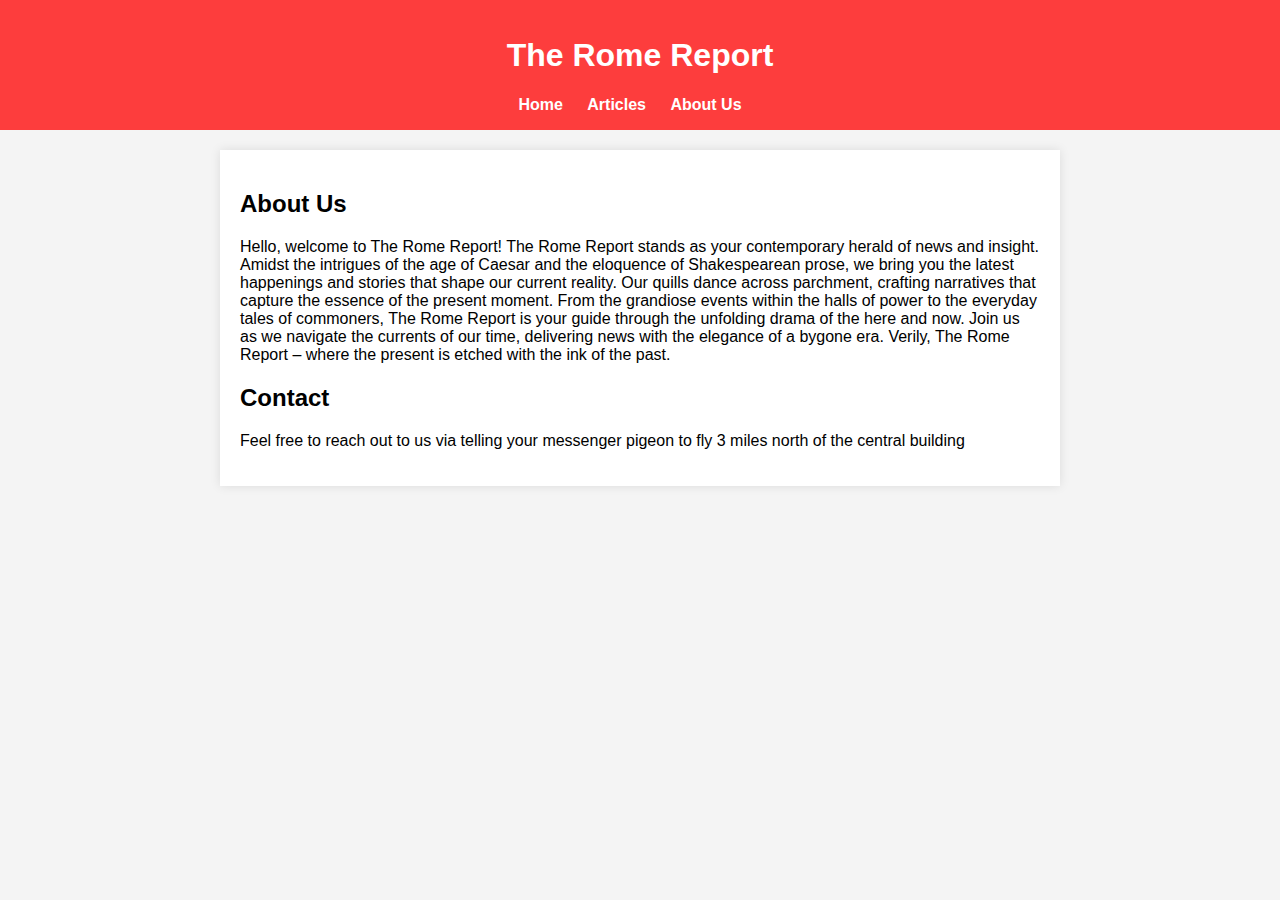
<file: aboutus.html>
<!DOCTYPE html>
<html lang="en">
<head>
  <meta charset="UTF-8">
  <meta name="viewport" content="width=device-width, initial-scale=1.0">
  <link rel="stylesheet" href="styles.css">
  <title>The Rome Report</title>
</head>
<body oncopy="return false" oncut="return false" onpaste="return false">

  <header>
    <h1>The Rome Report</h1>
    <nav>
      <ul>
        <li><a href="#home"onclick="navigateToPage('index.html')">Home</a></li>
        <li><a href="#articles"onclick="navigateToPage('articles.html')">Articles</a></li>
        <li><a href="#aboutus"onclick="navigateToPage('aboutus.html')">About Us</a></li>
      </ul>
    </nav>
  </header>

  <main>
    <section id="paragraph">
      <h2>About Us</h2>
      <p>
        Hello, welcome to The Rome Report! The Rome Report stands as your contemporary herald of news and insight. Amidst the intrigues of the age of Caesar and the eloquence of Shakespearean prose, we bring you the latest happenings and stories that shape our current reality. Our quills dance across parchment, crafting narratives that capture the essence of the present moment. From the grandiose events within the halls of power to the everyday tales of commoners, The Rome Report is your guide through the unfolding drama of the here and now. Join us as we navigate the currents of our time, delivering news with the elegance of a bygone era. Verily, The Rome Report – where the present is etched with the ink of the past.
      </p>
    </section>

    <section id="contact">
      <h2>Contact</h2>
      <p>
        Feel free to reach out to us via telling your messenger pigeon to fly 3 miles north of the central building
      </p>
    </section>
  </main>
  <div id="popupOverlay1">
    <div id="popupContent1">
      <img src="ad1.png" alt="ad" width="300" height="300">
      <p>Retro Roman Refined - Where Ancient Meets Trendy</p>
      <p id="closeBtn" onclick="closePopup(1)">Close</p>
    </div>
  </div>
  <div id="popupOverlay2">
    <div id="popupContent2">
      <img src="ad2.png" alt="ad"width="300" height="300">
      <p>Timeless Elegance, Artisan Craft - Echoes of Rome</p>
      <p id="closeBtn" onclick="closePopup(2)">Close</p>
    </div>
  <!-- </div>
    <div id="popupOverlay3">
      <div id="popupContent3">
        <p>3</p>
        <p id="closeBtn" onclick="closePopup(3)">Close</p>
      </div>
    </div> -->

  <footer>
    <p>&copy; 44 B.C. The Roman Report. All rights reserved.</p>
  </footer>

  <script>
    setInterval(openPopup, 60000);

  function openPopup() {
    var randomNum = Math.floor(Math.random() * 2) + 1;
    console.log(randomNum)
    if (randomNum === 1) {
        document.getElementById('popupOverlay1').style.display = 'flex';
  }
  if (randomNum === 2) {
        document.getElementById('popupOverlay2').style.display = 'flex';
  }
  if (randomNum === 3) {
        document.getElementById('popupOverlay3').style.display = 'flex';
  }
}

  function closePopup(num) {
    document.getElementById('popupOverlay'+num).style.display = 'none';
  }

  function navigateToPage(page) {
    window.location.href = page;
}
  </script>


</body>
</html>
</file>
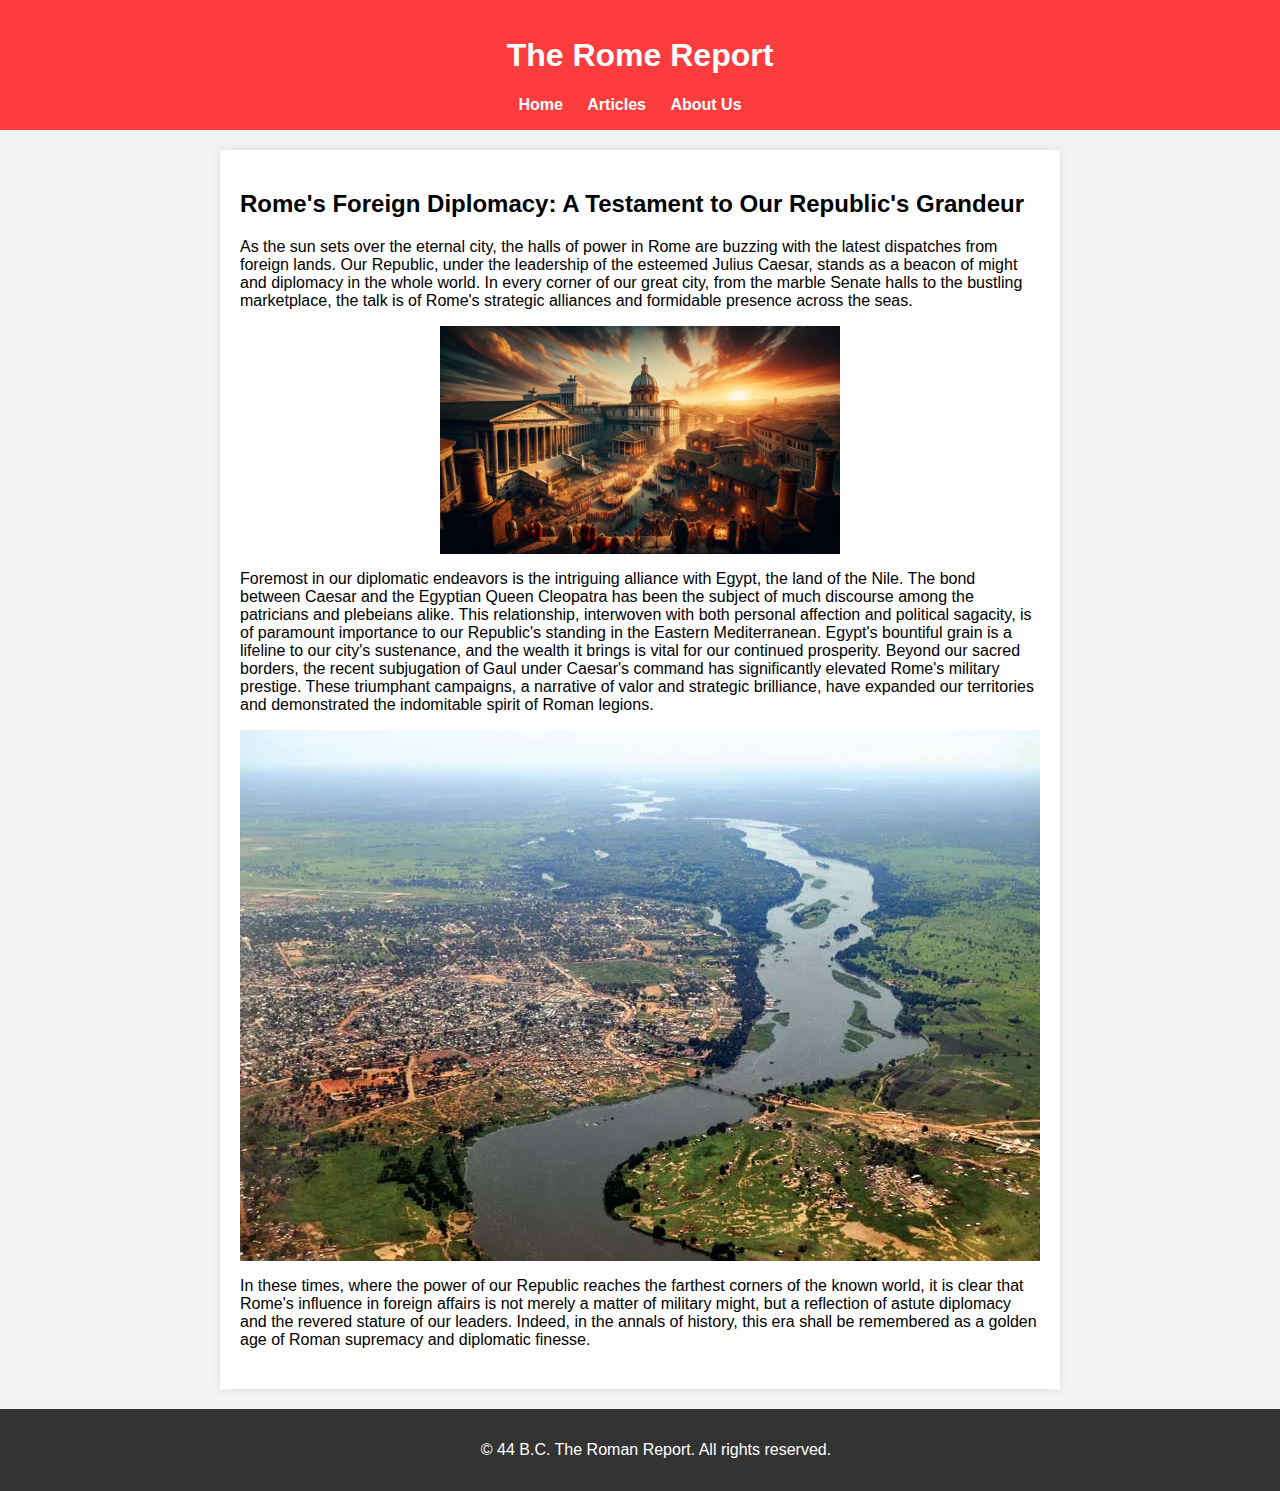
<file: extraarticle1.html>
<!DOCTYPE html>
<html lang="en">
<head>
  <meta charset="UTF-8">
  <meta name="viewport" content="width=device-width, initial-scale=1.0">
  <link rel="stylesheet" href="styles.css">
  <title>The Rome Report</title>
</head>
<body oncopy="return false" oncut="return false" onpaste="return false">

  <header>
    <h1>The Rome Report</h1>
    <nav>
      <ul>
        <li><a href="#home"onclick="navigateToPage('index.html')">Home</a></li>
        <li><a href="#articles"onclick="navigateToPage('articles.html')">Articles</a></li>
        <li><a href="#aboutus"onclick="navigateToPage('aboutus.html')">About Us</a></li>
      </ul>
    </nav>
  </header>

  <main>
    <section id="featured">
      <article>
        <h2> Rome's Foreign Diplomacy: A Testament to Our Republic's Grandeur</h2>
        <p>As the sun sets over the eternal city, the halls of power in Rome are buzzing with the latest dispatches from foreign lands. Our Republic, under the leadership of the esteemed Julius Caesar, stands as a beacon of might and diplomacy in the whole world. In every corner of our great city, from the marble Senate halls to the bustling marketplace, the talk is of Rome's strategic alliances and formidable presence across the seas. 
        </p>
        <img src="sunset.png" alt="ad" height="50%" width="50%">
        <p>Foremost in our diplomatic endeavors is the intriguing alliance with Egypt, the land of the Nile. The bond between Caesar and the Egyptian Queen Cleopatra has been the subject of much discourse among the patricians and plebeians alike. This relationship, interwoven with both personal affection and political sagacity, is of paramount importance to our Republic's standing in the Eastern Mediterranean. Egypt's bountiful grain is a lifeline to our city's sustenance, and the wealth it brings is vital for our continued prosperity. Beyond our sacred borders, the recent subjugation of Gaul under Caesar's command has significantly elevated Rome's military prestige. These triumphant campaigns, a narrative of valor and strategic brilliance, have expanded our territories and demonstrated the indomitable spirit of Roman legions.</p>
        <img src="nile.webp" alt="ad">
        <p>In these times, where the power of our Republic reaches the farthest corners of the known world, it is clear that Rome's influence in foreign affairs is not merely a matter of military might, but a reflection of astute diplomacy and the revered stature of our leaders. Indeed, in the annals of history, this era shall be remembered as a golden age of Roman supremacy and diplomatic finesse.

        </p>
      </article>

    
  </main>
  <div id="popupOverlay1">
    <div id="popupContent1">
      <img src="ad1.png" alt="ad" width="300" height="300">
      <p>Retro Roman Refined - Where Ancient Meets Trendy</p>
      <p id="closeBtn" onclick="closePopup(1)">Close</p>
    </div>
  </div>
  <div id="popupOverlay2">
    <div id="popupContent2">
      <img src="ad2.png" alt="ad"width="300" height="300">
      <p>Timeless Elegance, Artisan Craft - Echoes of Rome</p>
      <p id="closeBtn" onclick="closePopup(2)">Close</p>
    </div>
  </div>
    <!-- <div id="popupOverlay3">
      <div id="popupContent3">
        <p>3</p>
        <p id="closeBtn" onclick="closePopup(3)">Close</p>
      </div>
    </div> -->

  <footer>
    <p>&copy; 44 B.C. The Roman Report. All rights reserved.</p>
  </footer>

  <script>
    setInterval(openPopup, 60000);

  function openPopup() {
    var randomNum = Math.floor(Math.random() * 2) + 1;
    console.log(randomNum)
    if (randomNum === 1) {
        document.getElementById('popupOverlay1').style.display = 'flex';
  }
  if (randomNum === 2) {
        document.getElementById('popupOverlay2').style.display = 'flex';
  }
  // if (randomNum === 3) {
  //       document.getElementById('popupOverlay3').style.display = 'flex';
  // }
}

  function closePopup(num) {
    document.getElementById('popupOverlay'+num).style.display = 'none';
  }

  function navigateToPage(page) {
    window.location.href = page;
}
  </script>


</body>
</html>
</file>
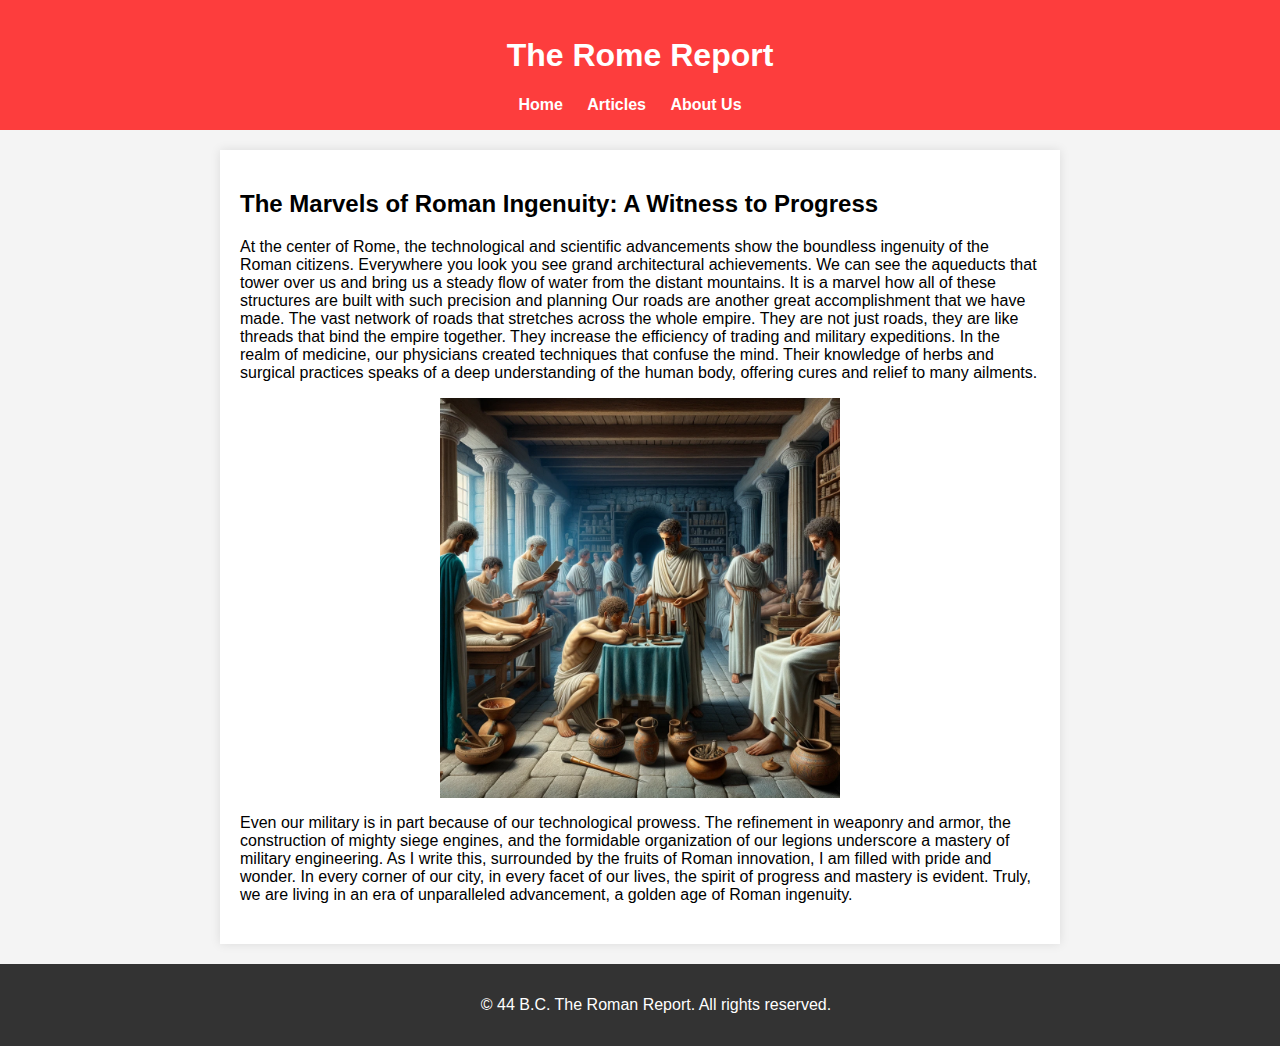
<file: extraarticle2.html>
<!DOCTYPE html>
<html lang="en">
<head>
  <meta charset="UTF-8">
  <meta name="viewport" content="width=device-width, initial-scale=1.0">
  <link rel="stylesheet" href="styles.css">
  <title>The Rome Report</title>
</head>
<body oncopy="return false" oncut="return false" onpaste="return false">

  <header>
    <h1>The Rome Report</h1>
    <nav>
      <ul>
        <li><a href="#home"onclick="navigateToPage('index.html')">Home</a></li>
        <li><a href="#articles"onclick="navigateToPage('articles.html')">Articles</a></li>
        <li><a href="#aboutus"onclick="navigateToPage('aboutus.html')">About Us</a></li>
      </ul>
    </nav>
  </header>

  <main>
    <section id="featured">
      <article>
        <h2>The Marvels of Roman Ingenuity: A Witness to Progress</h2>
        <p>At the center of Rome, the technological and scientific advancements show the boundless ingenuity of the Roman citizens. Everywhere you look you see grand architectural achievements. We can see the aqueducts that tower over us and bring us a steady flow of water from the distant mountains. It is a marvel how all of these structures are built with such precision and planning 

          Our roads are another great accomplishment that we have made. The vast network of roads that stretches across the whole empire. They are not just roads, they are like threads that bind the empire together. They increase the efficiency of trading and military expeditions. 
          
                   
                    In the realm of medicine, our physicians created techniques that confuse the mind. Their knowledge of herbs and surgical practices speaks of a deep understanding of the human body, offering cures and relief to many ailments.</p>
          <img src="medical.webp" alt="C&C" width="50%" height="40%">
        <p>Even our military is in part because of our technological prowess. The refinement in weaponry and armor, the construction of mighty siege engines, and the formidable organization of our legions underscore a mastery of military engineering.

          As I write this, surrounded by the fruits of Roman innovation, I am filled with pride and wonder. In every corner of our city, in every facet of our lives, the spirit of progress and mastery is evident. Truly, we are living in an era of unparalleled advancement, a golden age of Roman ingenuity.</p>  
        </article>
    
  </main>
  <div id="popupOverlay1">
    <div id="popupContent1">
      <img src="ad1.png" alt="ad" width="300" height="300">
      <p>Retro Roman Refined - Where Ancient Meets Trendy</p>
      <p id="closeBtn" onclick="closePopup(1)">Close</p>
    </div>
  </div>
  <div id="popupOverlay2">
    <div id="popupContent2">
      <img src="ad2.png" alt="ad"width="300" height="300">
      <p>Timeless Elegance, Artisan Craft - Echoes of Rome</p>
      <p id="closeBtn" onclick="closePopup(2)">Close</p>
    </div>
  </div>
    <!-- <div id="popupOverlay3">
      <div id="popupContent3">
        <p>3</p>
        <p id="closeBtn" onclick="closePopup(3)">Close</p>
      </div>
    </div> -->

  <footer>
    <p>&copy; 44 B.C. The Roman Report. All rights reserved.</p>
  </footer>

  <script>
    setInterval(openPopup, 60000);

  function openPopup() {
    var randomNum = Math.floor(Math.random() * 2) + 1;
    console.log(randomNum)
    if (randomNum === 1) {
        document.getElementById('popupOverlay1').style.display = 'flex';
  }
  if (randomNum === 2) {
        document.getElementById('popupOverlay2').style.display = 'flex';
  }
  // if (randomNum === 3) {
  //       document.getElementById('popupOverlay3').style.display = 'flex';
  // }
}

  function closePopup(num) {
    document.getElementById('popupOverlay'+num).style.display = 'none';
  }

  function navigateToPage(page) {
    window.location.href = page;
}
  </script>


</body>
</html>
</file>
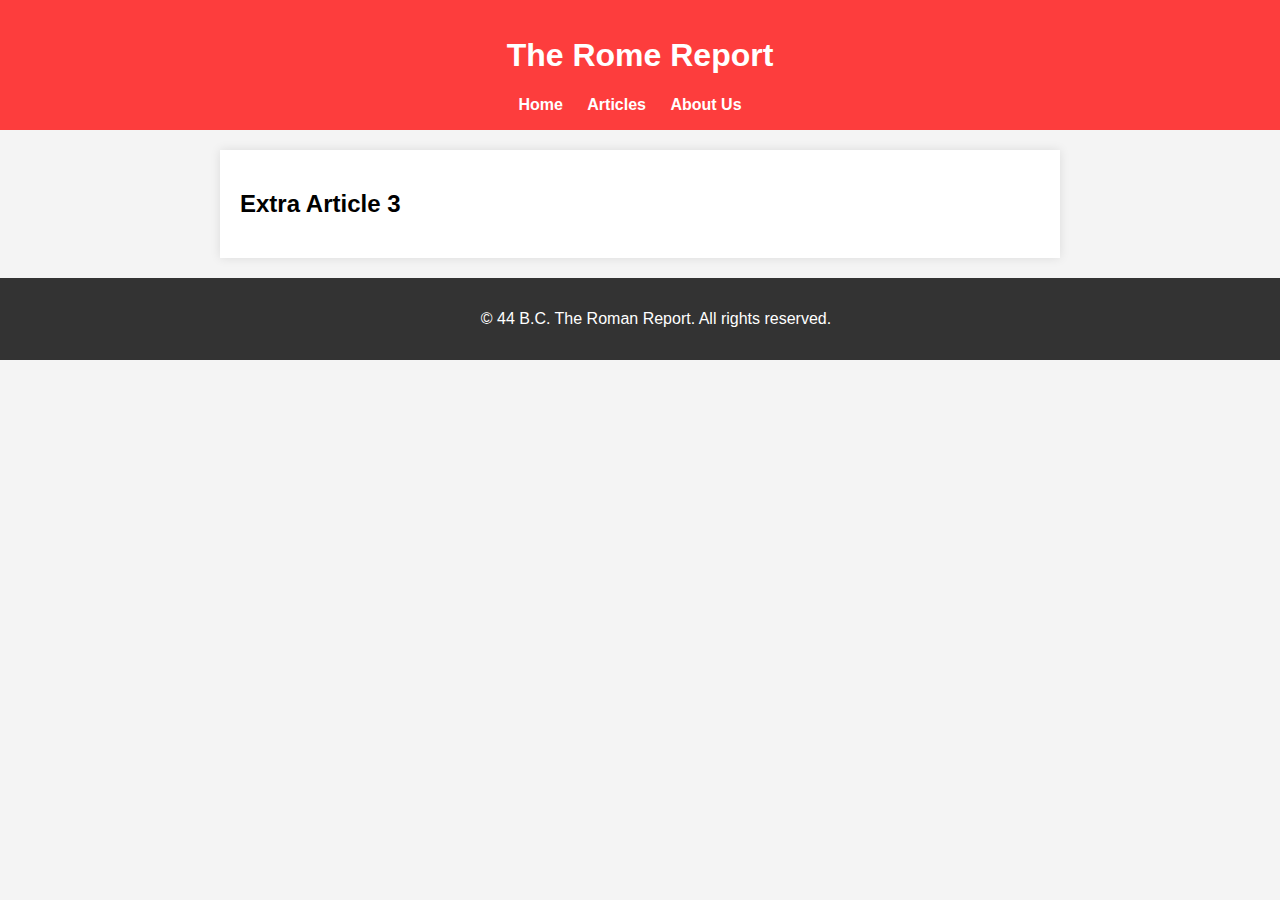
<file: extraarticle3.html>
<!DOCTYPE html>
<html lang="en">
<head>
  <meta charset="UTF-8">
  <meta name="viewport" content="width=device-width, initial-scale=1.0">
  <link rel="stylesheet" href="styles.css">
  <title>The Rome Report</title>
</head>
<body oncopy="return false" oncut="return false" onpaste="return false">

  <header>
    <h1>The Rome Report</h1>
    <nav>
      <ul>
        <li><a href="#home"onclick="navigateToPage('index.html')">Home</a></li>
        <li><a href="#articles"onclick="navigateToPage('articles.html')">Articles</a></li>
        <li><a href="#aboutus"onclick="navigateToPage('aboutus.html')">About Us</a></li>
      </ul>
    </nav>
  </header>

  <main>
    <section id="featured">
      <article>
        <h2>Extra Article 3</h2>
    
      </article>
    
  </main>
  <div id="popupOverlay1">
    <div id="popupContent1">
      <img src="ad1.png" alt="ad" width="300" height="300">
      <p>Retro Roman Refined - Where Ancient Meets Trendy</p>
      <p id="closeBtn" onclick="closePopup(1)">Close</p>
    </div>
  </div>
  <div id="popupOverlay2">
    <div id="popupContent2">
      <img src="ad2.png" alt="ad"width="300" height="300">
      <p>Timeless Elegance, Artisan Craft - Echoes of Rome</p>
      <p id="closeBtn" onclick="closePopup(2)">Close</p>
    </div>
  </div>
    <div id="popupOverlay3">
      <div id="popupContent3">
        <p>3</p>
        <p id="closeBtn" onclick="closePopup(3)">Close</p>
      </div>
    </div>

  <footer>
    <p>&copy; 44 B.C. The Roman Report. All rights reserved.</p>
  </footer>

  <script>
    setInterval(openPopup, 60000);

  function openPopup() {
    var randomNum = Math.floor(Math.random() * 3) + 1;
    console.log(randomNum)
    if (randomNum === 1) {
        document.getElementById('popupOverlay1').style.display = 'flex';
  }
  if (randomNum === 2) {
        document.getElementById('popupOverlay2').style.display = 'flex';
  }
  if (randomNum === 3) {
        document.getElementById('popupOverlay3').style.display = 'flex';
  }
}

  function closePopup(num) {
    document.getElementById('popupOverlay'+num).style.display = 'none';
  }

  function navigateToPage(page) {
    window.location.href = page;
}
  </script>


</body>
</html>
</file>
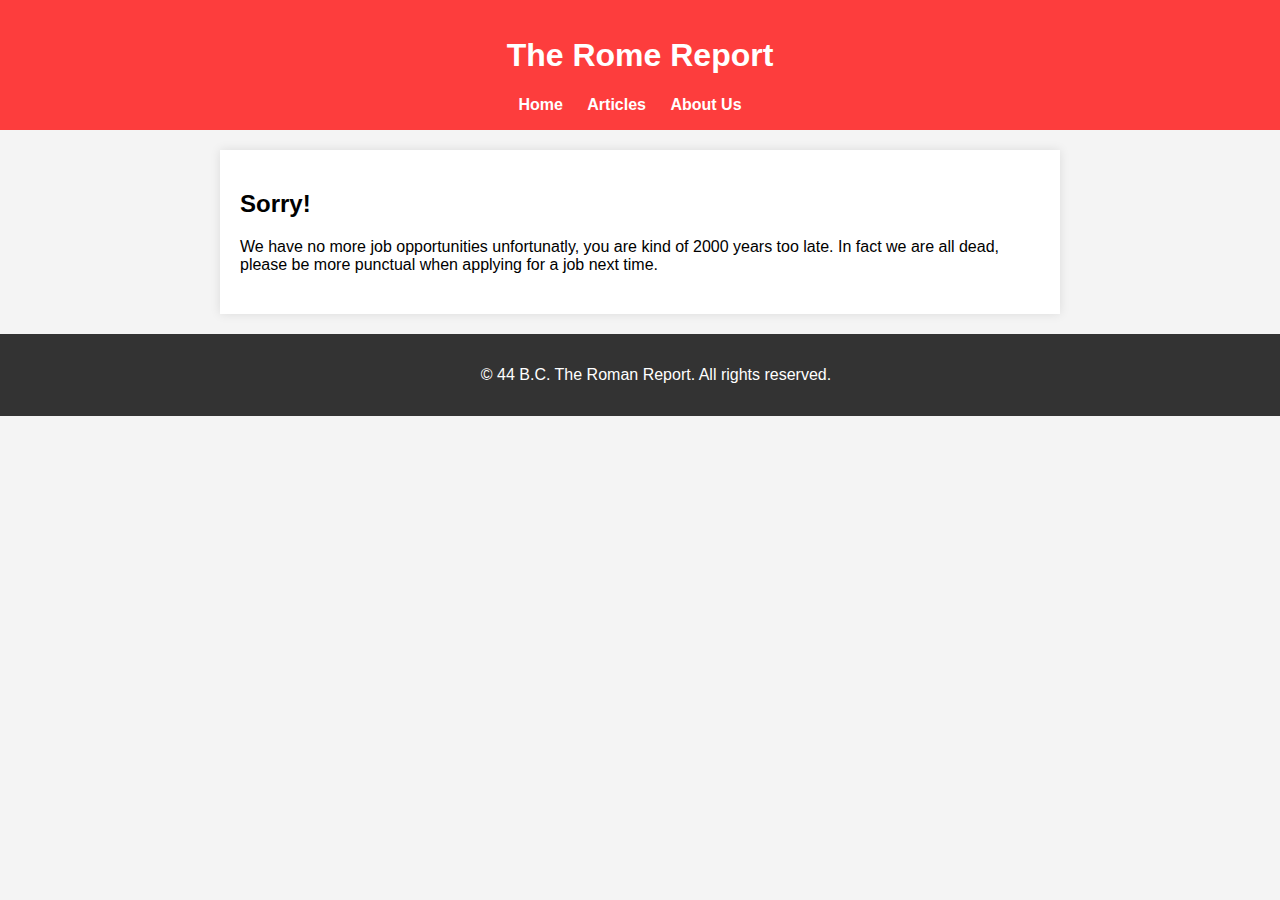
<file: hiring.html>
<!DOCTYPE html>
<html lang="en">
<head>
  <meta charset="UTF-8">
  <meta name="viewport" content="width=device-width, initial-scale=1.0">
  <link rel="stylesheet" href="styles.css">
  <title>The Rome Report</title>
</head>
<body oncopy="return false" oncut="return false" onpaste="return false">

  <header>
    <h1>The Rome Report</h1>
    <nav>
      <ul>
        <li><a href="#home"onclick="navigateToPage('index.html')">Home</a></li>
        <li><a href="#articles"onclick="navigateToPage('articles.html')">Articles</a></li>
        <li><a href="#aboutus"onclick="navigateToPage('aboutus.html')">About Us</a></li>
      </ul>
    </nav>
  </header>

  <main>
    <section id="featured">
      <article>
        <h2>Sorry!</h2>
        <p> We have no more job opportunities unfortunatly, you are kind of 2000 years too late. In fact we are all dead, please be more punctual when applying for a job next time.</p>
    
      </article>
    
  </main>
  <div id="popupOverlay1">
    <div id="popupContent1">
      <img src="ad1.png" alt="ad" width="300" height="300">
      <p>Retro Roman Refined - Where Ancient Meets Trendy</p>
      <p id="closeBtn" onclick="closePopup(1)">Close</p>
    </div>
  </div>
  <div id="popupOverlay2">
    <div id="popupContent2">
      <img src="ad2.png" alt="ad"width="300" height="300">
      <p>Timeless Elegance, Artisan Craft - Echoes of Rome</p>
      <p id="closeBtn" onclick="closePopup(2)">Close</p>
    </div>
  </div>
    <div id="popupOverlay3">
      <div id="popupContent3">
        <p>3</p>
        <p id="closeBtn" onclick="closePopup(3)">Close</p>
      </div>
    </div>

  <footer>
    <p>&copy; 44 B.C. The Roman Report. All rights reserved.</p>
  </footer>

  <script>
    setInterval(openPopup, 60000);

  function openPopup() {
    var randomNum = Math.floor(Math.random() * 2) + 1;
    console.log(randomNum)
    if (randomNum === 1) {
        document.getElementById('popupOverlay1').style.display = 'flex';
  }
  if (randomNum === 2) {
        document.getElementById('popupOverlay2').style.display = 'flex';
  }
  if (randomNum === 3) {
        document.getElementById('popupOverlay3').style.display = 'flex';
  }
}

  function closePopup(num) {
    document.getElementById('popupOverlay'+num).style.display = 'none';
  }

  function navigateToPage(page) {
    window.location.href = page;
}
  </script>


</body>
</html>
</file>
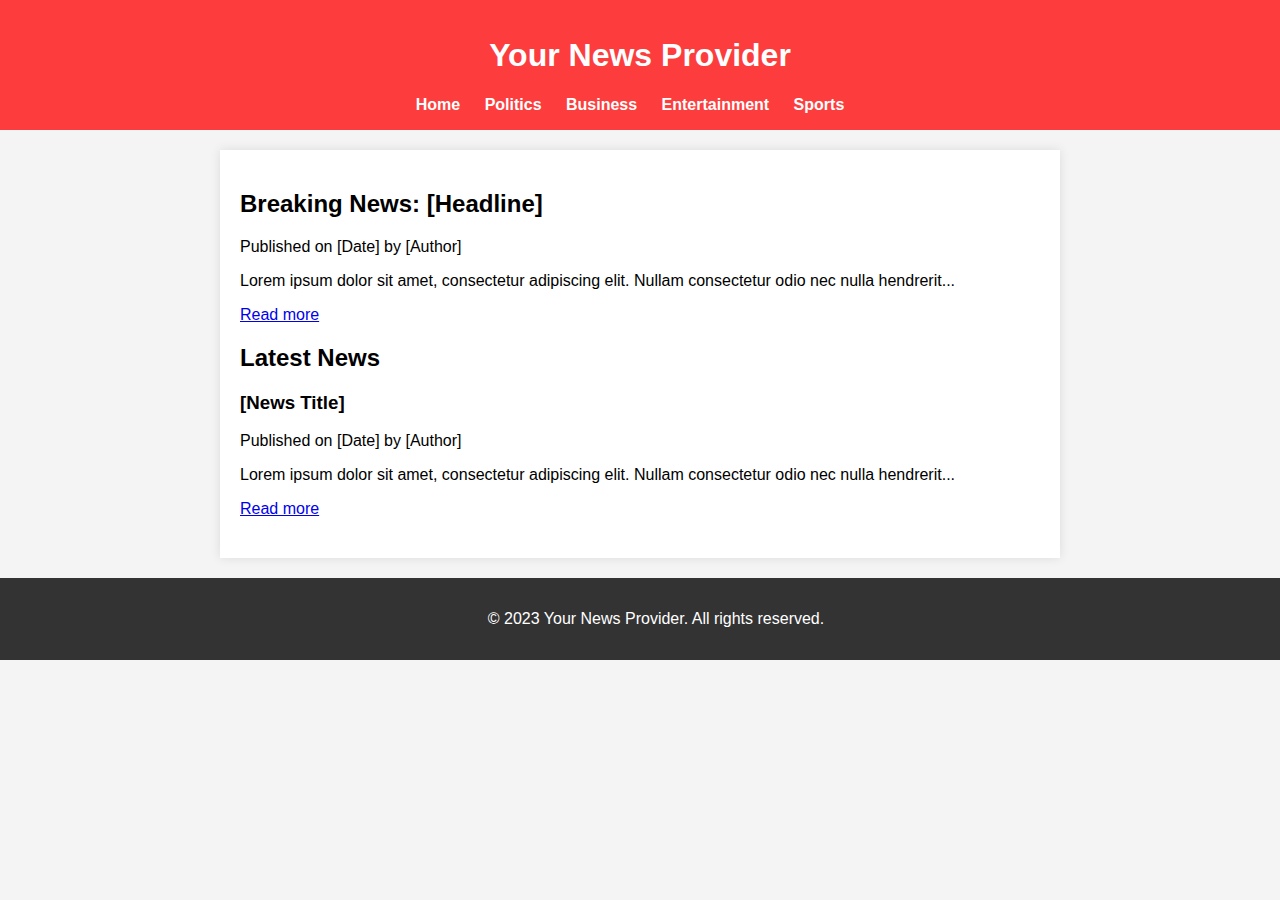
<file: main.html>
<!DOCTYPE html>
<html lang="en">
<head>
  <meta charset="UTF-8">
  <meta name="viewport" content="width=device-width, initial-scale=1.0">
  <link rel="stylesheet" href="styles.css">
  <title>Your News Provider</title>
</head>
<body>

  <header>
    <h1>Your News Provider</h1>
    <nav>
      <ul>
        <li><a href="#home">Home</a></li>
        <li><a href="#politics">Politics</a></li>
        <li><a href="#business">Business</a></li>
        <li><a href="#entertainment">Entertainment</a></li>
        <li><a href="#sports">Sports</a></li>
      </ul>
    </nav>
  </header>

  <main>
    <section id="featured">
      <article>
        <h2>Breaking News: [Headline]</h2>
        <p>Published on [Date] by [Author]</p>
        <p>Lorem ipsum dolor sit amet, consectetur adipiscing elit. Nullam consectetur odio nec nulla hendrerit...</p>
        <a href="#">Read more</a>
      </article>

      <!-- Add more articles as needed -->
    </section>

    <section id="latest-news">
      <h2>Latest News</h2>
      <article>
        <h3>[News Title]</h3>
        <p>Published on [Date] by [Author]</p>
        <p>Lorem ipsum dolor sit amet, consectetur adipiscing elit. Nullam consectetur odio nec nulla hendrerit...</p>
        <a href="#">Read more</a>
      </article>

      <!-- Add more articles as needed -->
    </section>
  </main>

  <footer>
    <p>&copy; 2023 Your News Provider. All rights reserved.</p>
  </footer>

</body>
</html>
</file>
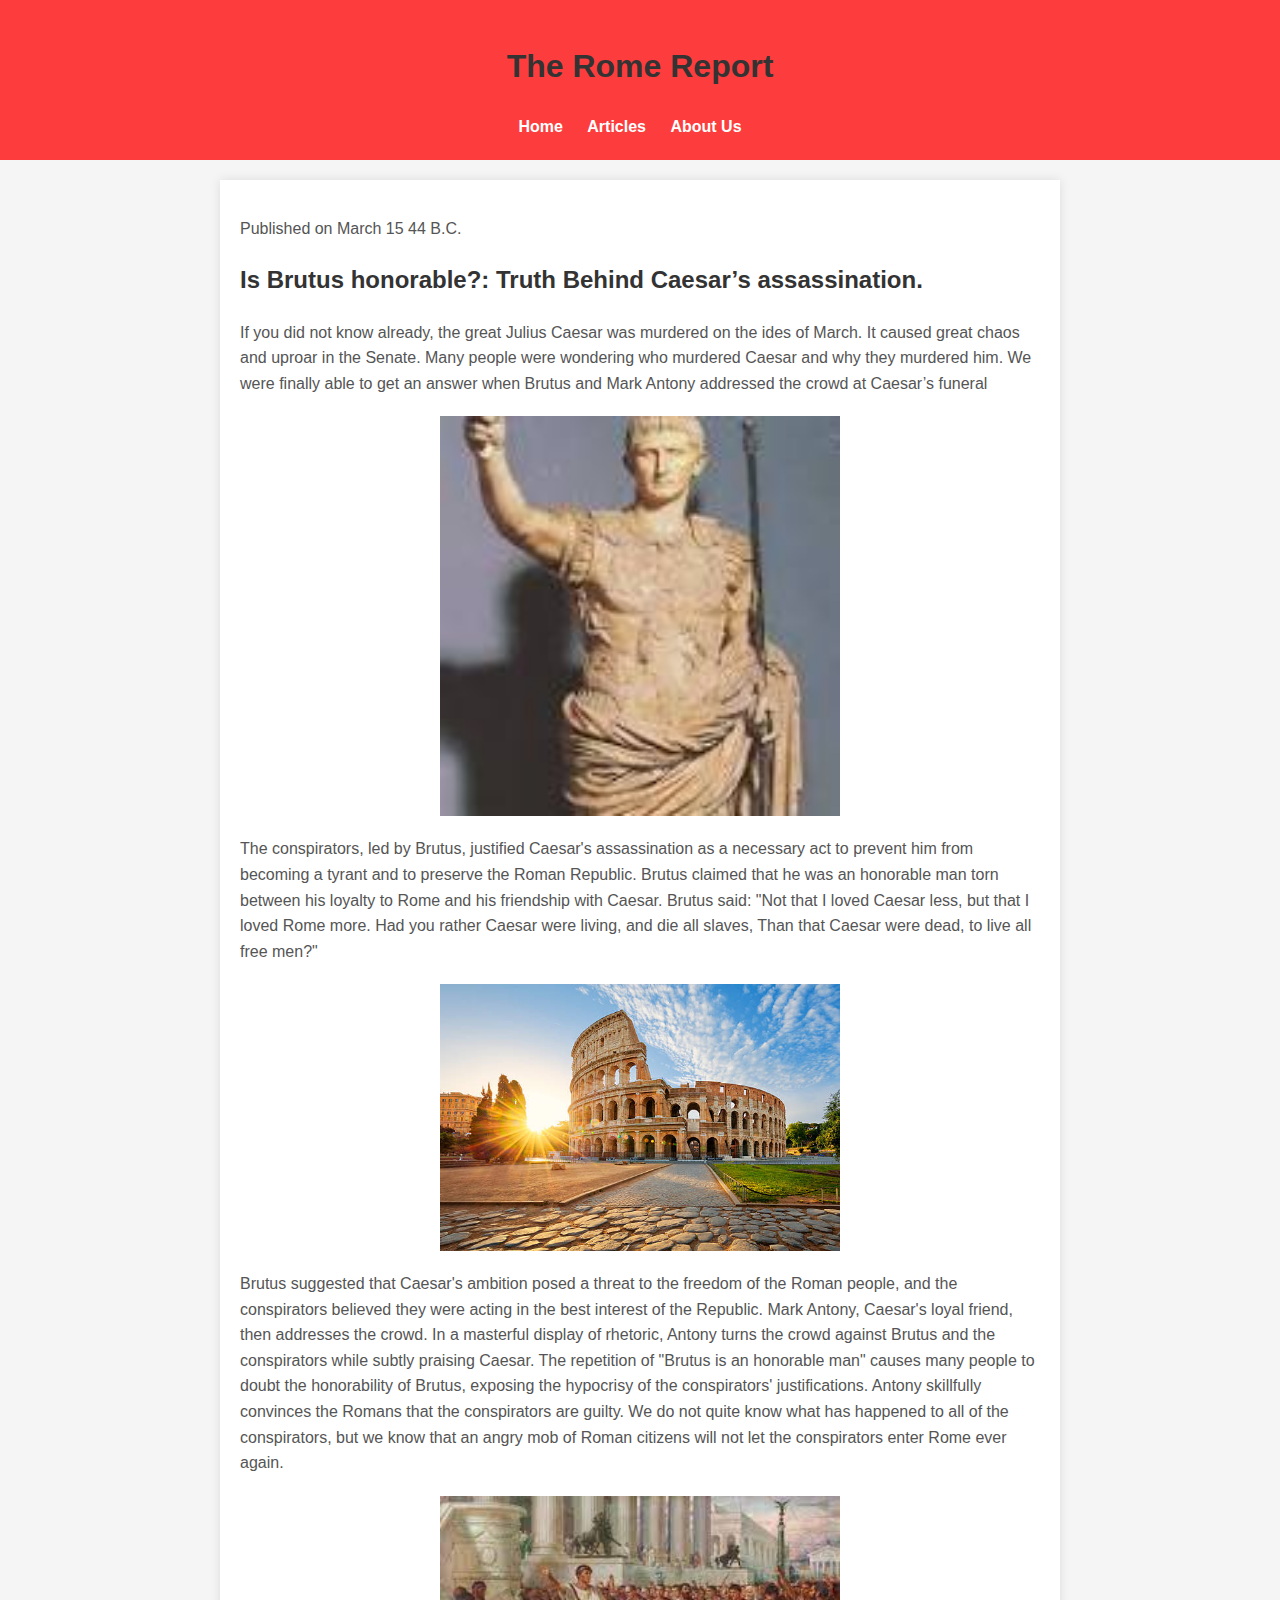
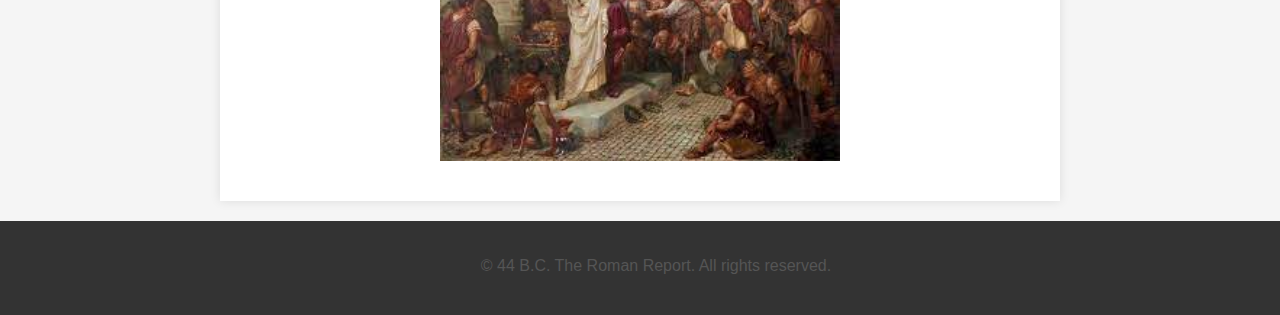
<file: mainarticle.html>
<!DOCTYPE html>
<html lang="en">
<head>
  <meta charset="UTF-8">
  <meta name="viewport" content="width=device-width, initial-scale=1.0">
  <title>The Rome Report</title>
  <style>
    body {
        font-family: Arial, sans-serif;
        margin: 0;
        padding: 0;
        background-color: #f5f5f5;
        color: #333;
        line-height: 1.6;
    }
    header {
        background-color: #fd3d3d;
        color: #fff;
        text-align: center;
        padding: 20px;
    }
    article {
        max-width: 800px;
        margin: 20px auto;
        background-color: #fff;
        padding: 20px;
        box-shadow: 0 0 10px rgba(0, 0, 0, 0.1);
    }
    h1, h2 {
        color: #333;
    }
    p {
        color: #555;
        margin-bottom: 20px;
    }
    img {
        max-width: 100%;
        height: auto;
        margin-bottom: 20px;
    }
    iframe {
        width: 100%;
        height: 400px;
        margin-bottom: 20px;
    }
    section article {
    margin-bottom: 20px;
  }
  nav ul {
  list-style-type: none;
  margin: 0;
  padding: 0;
}

nav ul li {
  display: inline;
  margin-right: 20px;
}

nav a {
  text-decoration: none;
  color: #fff;
  font-weight: bold;
}

  footer {
    background-color: #333;
    color: #fff;
    text-align: center;
    padding: 1em;
    position: relative;
    bottom: 0;
    width: 100%;
  }
  #popupOverlay1 {
  display: none;
  position: fixed;
  top: 0;
  left: 0;
  width: 100%;
  height: 100%;
  background: rgba(0, 0, 0, 0.5);
  align-items: center;
  justify-content: center;
}
#popupContent1 {
  background-color: #fff;
  padding: 20px;
  border-radius: 8px;
  text-align: center;
  
}
#popupOverlay2 {
  display: none;
  position: fixed;
  top: 0;
  left: 0;
  width: 100%;
  height: 100%;
  background: rgba(0, 0, 0, 0.5);
  align-items: center;
  justify-content: center;
}
#popupContent2 {
  background-color: #fff;
  padding: 20px;
  border-radius: 8px;
  text-align: center;
}
#popupOverlay3 {
  display: none;
  position: fixed;
  top: 0;
  left: 0;
  width: 100%;
  height: 100%;
  background: rgba(0, 0, 0, 0.5);
  align-items: center;
  justify-content: center;
}
#popupContent3 {
  background-color: #fff;
  padding: 20px;
  border-radius: 8px;
  text-align: center;
}
#closeBtn {
  cursor: pointer;
  color: #555;
  margin-top: 10px;
}
.center {
  display: block;
  margin-left: auto;
  margin-right: auto;
  width: 50%;
}

</style>
</head>
<body oncopy="return false" oncut="return false" onpaste="return false">

  <header>
    <h1>The Rome Report</h1>
    <nav>
      <ul>
        <li><a href="#home"onclick="navigateToPage('index.html')">Home</a></li>
        <li><a href="#articles"onclick="navigateToPage('articles.html')">Articles</a></li>
        <li><a href="#aboutus"onclick="navigateToPage('aboutus.html')">About Us</a></li>
      </ul>
    </nav>
  </header>

  <main>
    <article>
      <p>Published on March 15 44 B.C.</p>

      <h2>Is Brutus honorable?: Truth Behind Caesar’s assassination.</h2>

      <p>If you did not know already, the great Julius Caesar was murdered on the ides of March. It caused great chaos and uproar in the Senate. Many people were wondering who murdered Caesar and why they murdered him. We were finally able to get an answer when Brutus and Mark Antony addressed the crowd at Caesar’s funeral</p>

      <img src="image.png" alt="Caesar" width="200" height="200" class="center">
      <p>The conspirators, led by Brutus, justified Caesar's assassination as a necessary act to prevent him from becoming a tyrant and to preserve the Roman Republic. Brutus claimed that he was an honorable man torn between his loyalty to Rome and his friendship with Caesar.
        Brutus said:  
        "Not that I loved Caesar less, but that I loved Rome more.
        Had you rather Caesar were living, and die all slaves,
        Than that Caesar were dead, to live all free men?" 
        </p>
        <img src="rome.jpg" alt ="Rome" class="center">
        <p>Brutus suggested that Caesar's ambition posed a threat to the freedom of the Roman people, and the conspirators believed they were acting in the best interest of the Republic. 

          Mark Antony, Caesar's loyal friend, then addresses the crowd. In a masterful display of rhetoric, Antony turns the crowd against Brutus and the conspirators while subtly praising Caesar. The repetition of "Brutus is an honorable man" causes many people to doubt the honorability of Brutus, exposing the hypocrisy of the conspirators' justifications. Antony skillfully convinces the Romans that the conspirators are guilty.  We do not quite know what has happened to all of the conspirators, but we know that an angry mob of Roman citizens will not let the conspirators enter Rome ever again. 
          </p>
        <img src="antony.jpg" alt="Mark" width="400" height="400"class="center">


  </article>

  </main>
  <div id="popupOverlay1">
    <div id="popupContent1">
      <img src="ad1.png" alt="ad" width="300" height="300">
      <p>Retro Roman Refined - Where Ancient Meets Trendy</p>
      <p id="closeBtn" onclick="closePopup(1)">Close</p>
    </div>
  </div>
  <div id="popupOverlay2">
    <div id="popupContent2">
      <img src="ad2.png" alt="ad"width="300" height="300">
      <p>Timeless Elegance, Artisan Craft - Echoes of Rome</p>
      <p id="closeBtn" onclick="closePopup(2)">Close</p>
    </div>
  </div>
    <div id="popupOverlay3">
      <div id="popupContent3">
        <p>3</p>
        <p id="closeBtn" onclick="closePopup(3)">Close</p>
      </div>
    </div>

  <footer>
    <p>&copy; 44 B.C. The Roman Report. All rights reserved.</p>
  </footer>

  <script>
    setInterval(openPopup, 60000);

  function openPopup() {
    var randomNum = Math.floor(Math.random() * 2) + 1;
    console.log(randomNum)
    if (randomNum === 1) {
        document.getElementById('popupOverlay1').style.display = 'flex';
  }
  if (randomNum === 2) {
        document.getElementById('popupOverlay2').style.display = 'flex';
  }
  if (randomNum === 3) {
        document.getElementById('popupOverlay3').style.display = 'flex';
  }
}

  function closePopup(num) {
    document.getElementById('popupOverlay'+num).style.display = 'none';
  }

  function navigateToPage(page) {
    window.location.href = page;
}
  </script>


</body>
</html>
</file>
<file: styles.css>
body {
  font-family: 'Arial', sans-serif;
  margin: 0;
  padding: 0;
  background-color: #f4f4f4;
}

header {
  background-color: #fd3d3d;
  color: #fff;
  padding: 1em;
  text-align: center;
}

nav ul {
  list-style-type: none;
  margin: 0;
  padding: 0;
}

nav ul li {
  display: inline;
  margin-right: 20px;
}

nav a {
  text-decoration: none;
  color: #fff;
  font-weight: bold;
}

main {
  max-width: 800px;
  margin: 20px auto;
  padding: 20px;
  background-color: #fff;
  box-shadow: 0 0 10px rgba(0, 0, 0, 0.1);
}

section article {
  margin-bottom: 20px;
}
.article-card {
  margin-bottom: 20px;
  padding: 20px;
  background-color: #f2f2f2;
  border-radius: 5px;
  box-shadow: 0 0 5px rgba(0, 0, 0, 0.1);
}
img {
  display: block;
  margin: auto;
}
#ad{
  max-width: 25%;
  height: auto;
  margin-bottom: 10px;
}

footer {
  background-color: #333;
  color: #fff;
  text-align: center;
  padding: 1em;
  position:relative;
  bottom: 0;
  width: 100%;
}
#popupOverlay1 {
  display: none;
  position: fixed;
  top: 0;
  left: 0;
  width: 100%;
  height: 100%;
  background: rgba(0, 0, 0, 0.5);
  align-items: center;
  justify-content: center;
}
#popupContent1 {
  background-color: #fff;
  padding: 20px;
  border-radius: 8px;
  text-align: center;
  
}
#popupOverlay2 {
  display: none;
  position: fixed;
  top: 0;
  left: 0;
  width: 100%;
  height: 100%;
  background: rgba(0, 0, 0, 0.5);
  align-items: center;
  justify-content: center;
}
#popupContent2 {
  background-color: #fff;
  padding: 20px;
  border-radius: 8px;
  text-align: center;
}
#popupOverlay3 {
  display: none;
  position: fixed;
  top: 0;
  left: 0;
  width: 100%;
  height: 100%;
  background: rgba(0, 0, 0, 0.5);
  align-items: center;
  justify-content: center;
}
#popupContent3 {
  background-color: #fff;
  padding: 20px;
  border-radius: 8px;
  text-align: center;
}
#closeBtn {
  cursor: pointer;
  color: #555;
  margin-top: 10px;
}
.main-article {
  padding: 20px;
  background-color: #e0e0e0;
  margin: 20px;
}
.small-articles {
  display: flex;
  flex-wrap: wrap;
  justify-content: space-around;
  padding: 0 20px;
}
.small-article {
  width: 42%;
  margin: 20px;
  background-color: #f0f0f0;
  padding: 10px;
}
</file>
